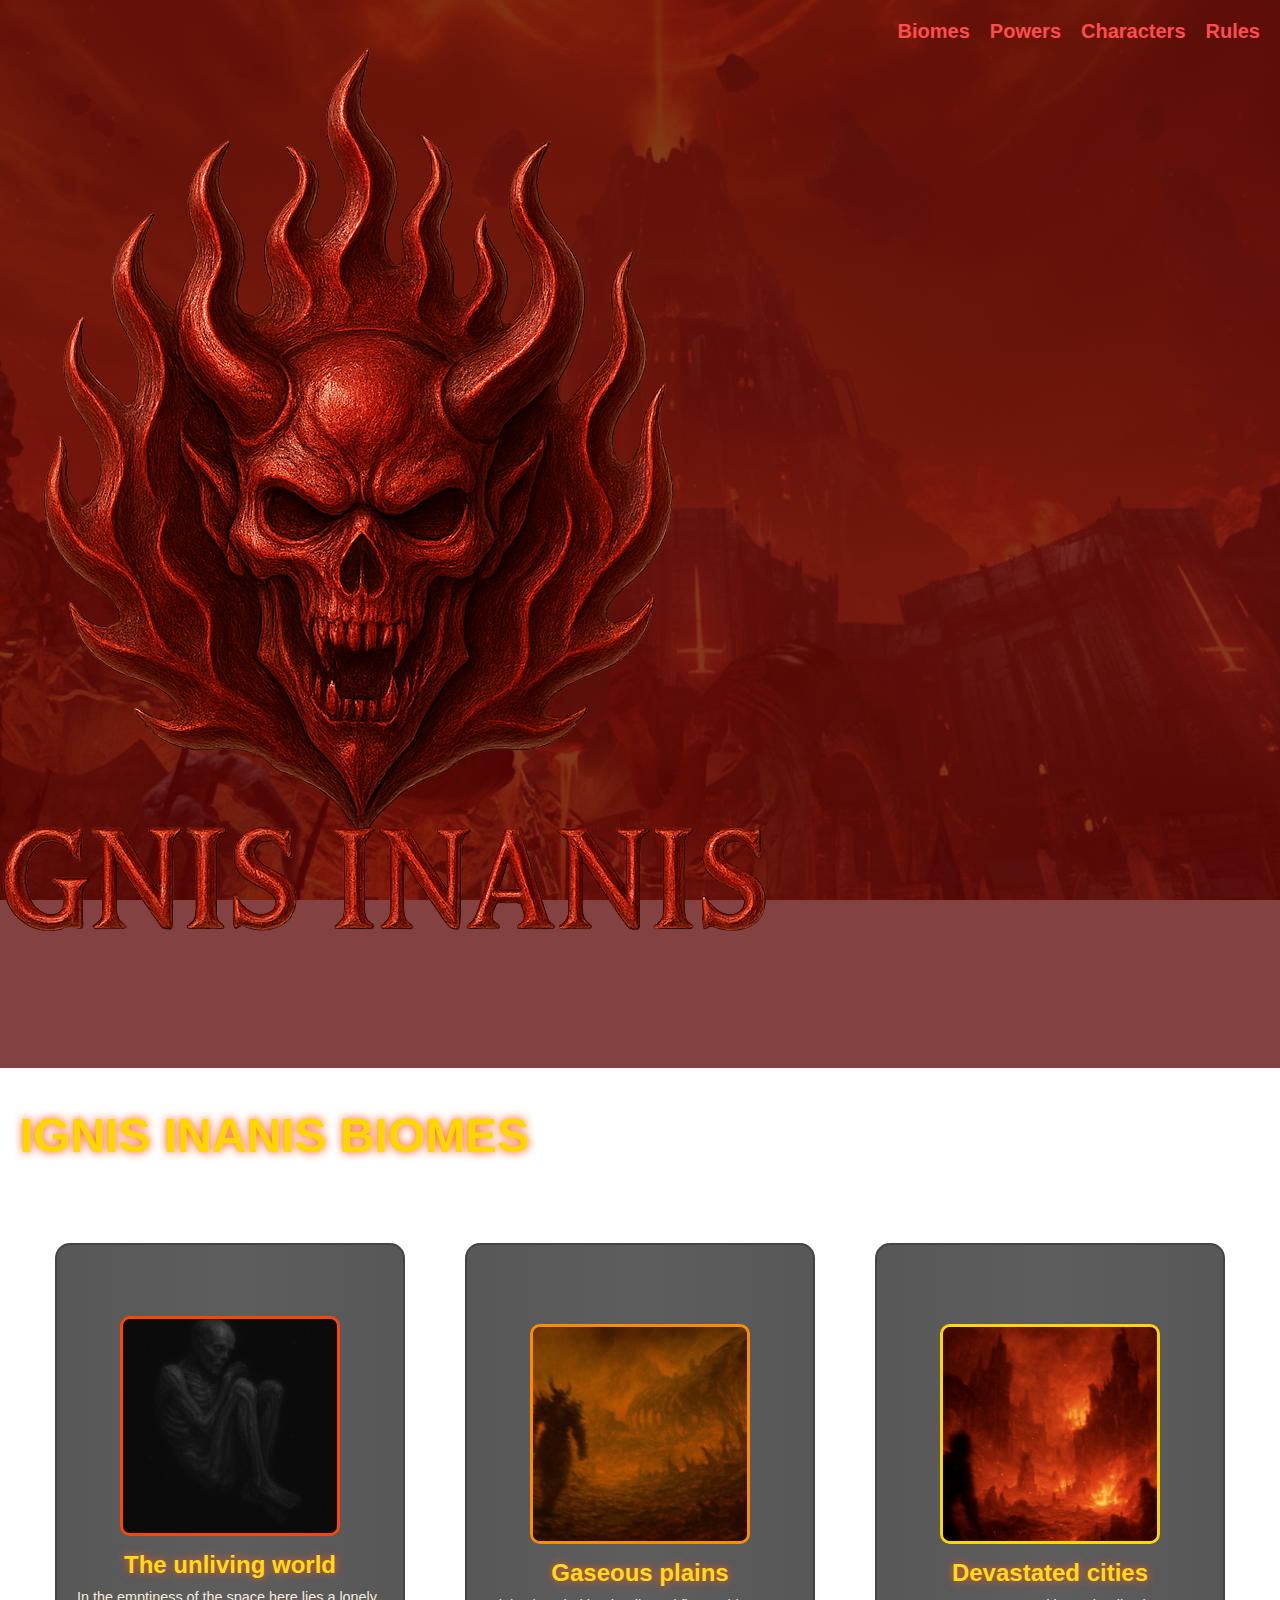
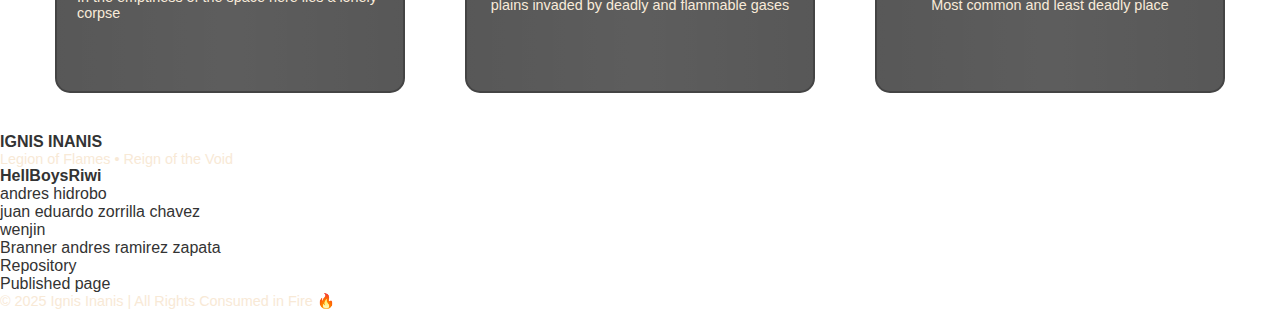
<file: biomes.html>
<!DOCTYPE html>
<html lang="en">
<head>
    <meta charset="UTF-8">
    <meta name="viewport" content="width=device-width, initial-scale=1.0">
    <link rel="stylesheet" href="css/biomes.css">
    <link rel="stylesheet" href="css/main.css">
    <link rel="stylesheet" href="css/style.css">
    <title>Biomes</title>
</head>
<body>
    <nav>
        <ul>
            <a href="index.html"><img class="logo" src="imagenes/ChatGPT Image 28 nov 2025, 16_14_10.png" alt="Ignis Inanis"></a>
            <li><a href="biomes.html">Biomes</a></li>
            <li><a href="powers.html">Powers</a></li>
            <li><a href="characters.html">Characters</a></li>
            <li><a href="rules.html">Rules</a></li>
        </ul>
    </nav>
    <header>
        <h1>IGNIS INANIS BIOMES</h1>
    </header>

    <div class="games-grid">
        <div class="game-card biome-card">
            <div class="biome-image hell-earth">
                <img src="imagenes/dead.jpeg" alt="Hell on Earth" class="capturas">
            </div>
            <h2>The unliving world</h2>
            <p>In the emptiness of the space here lies a lonely corpse</p>
        </div>

        <div class="game-card biome-card">
            <div class="biome-image mars-core">
                <img src="imagenes/green_hell.jpeg" alt="gas hell" class="capturas">
            </div>
            <h2>Gaseous plains</h2>
            <p>plains invaded by deadly and flammable gases</p>
        </div>

        <div class="game-card biome-card">
            <div class="biome-image urdak">
                <img src="imagenes/red_hell.jpeg" alt="hell" class="capturas">
            </div>
            <h2>Devastated cities</h2>
            <p>Most common and least deadly place </p>
        </div>
    </div>


    <footer class="infernal-footer">
    <div class="footer-content">
        <h3>IGNIS INANIS</h3>
        <p>Legion of Flames • Reign of the Void</p>
        <h4>HellBoysRiwi</h4>
        <ul class="footer-links">
            <li><a target="_blank"  href="https://github.com/AndresHidrobo">andres hidrobo</a></li>
            <li><a target="_blank"  href="https://github.com/HeroLeni">juan eduardo zorrilla chavez</a></li>
            <li><a target="_blank"  href="https://github.com/TzerK-LAST">wenjin</a></li>
            <li><a   target="_blank"    href="https://github.com/brannerXD">Branner andres ramirez zapata</a></li>
        </ul>
        <ul class="footer-links">
            <li><a target="_blank"  href="https://github.com/HellboysRIWI/planeta_infierno">Repository</a></li>
            <li><a target="_blank"  href="https://hellboysriwi.github.io/planeta_infierno/">Published page</a></li>
        </ul>
        <p class="footer-copy">© 2025 Ignis Inanis | All Rights Consumed in Fire 🔥</p>
    </div>
    </footer>
</body>
</html>
</file>
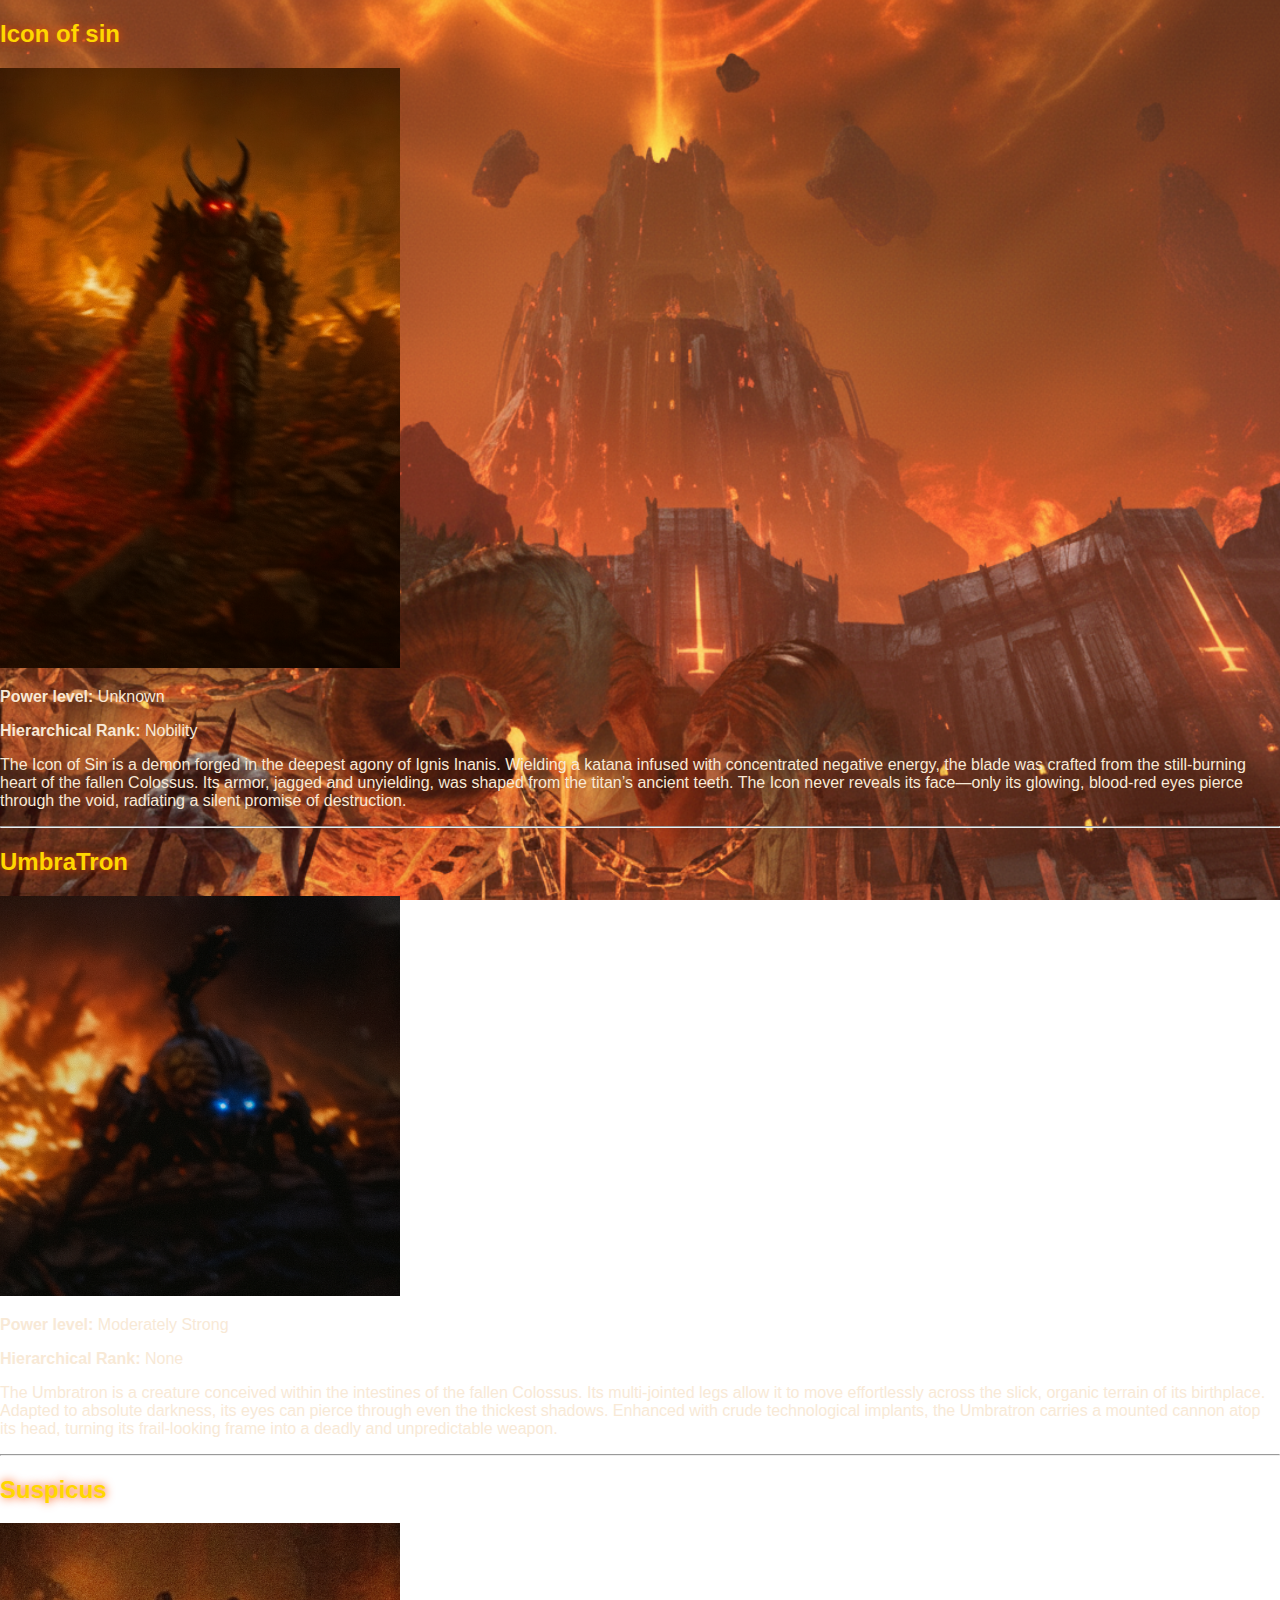
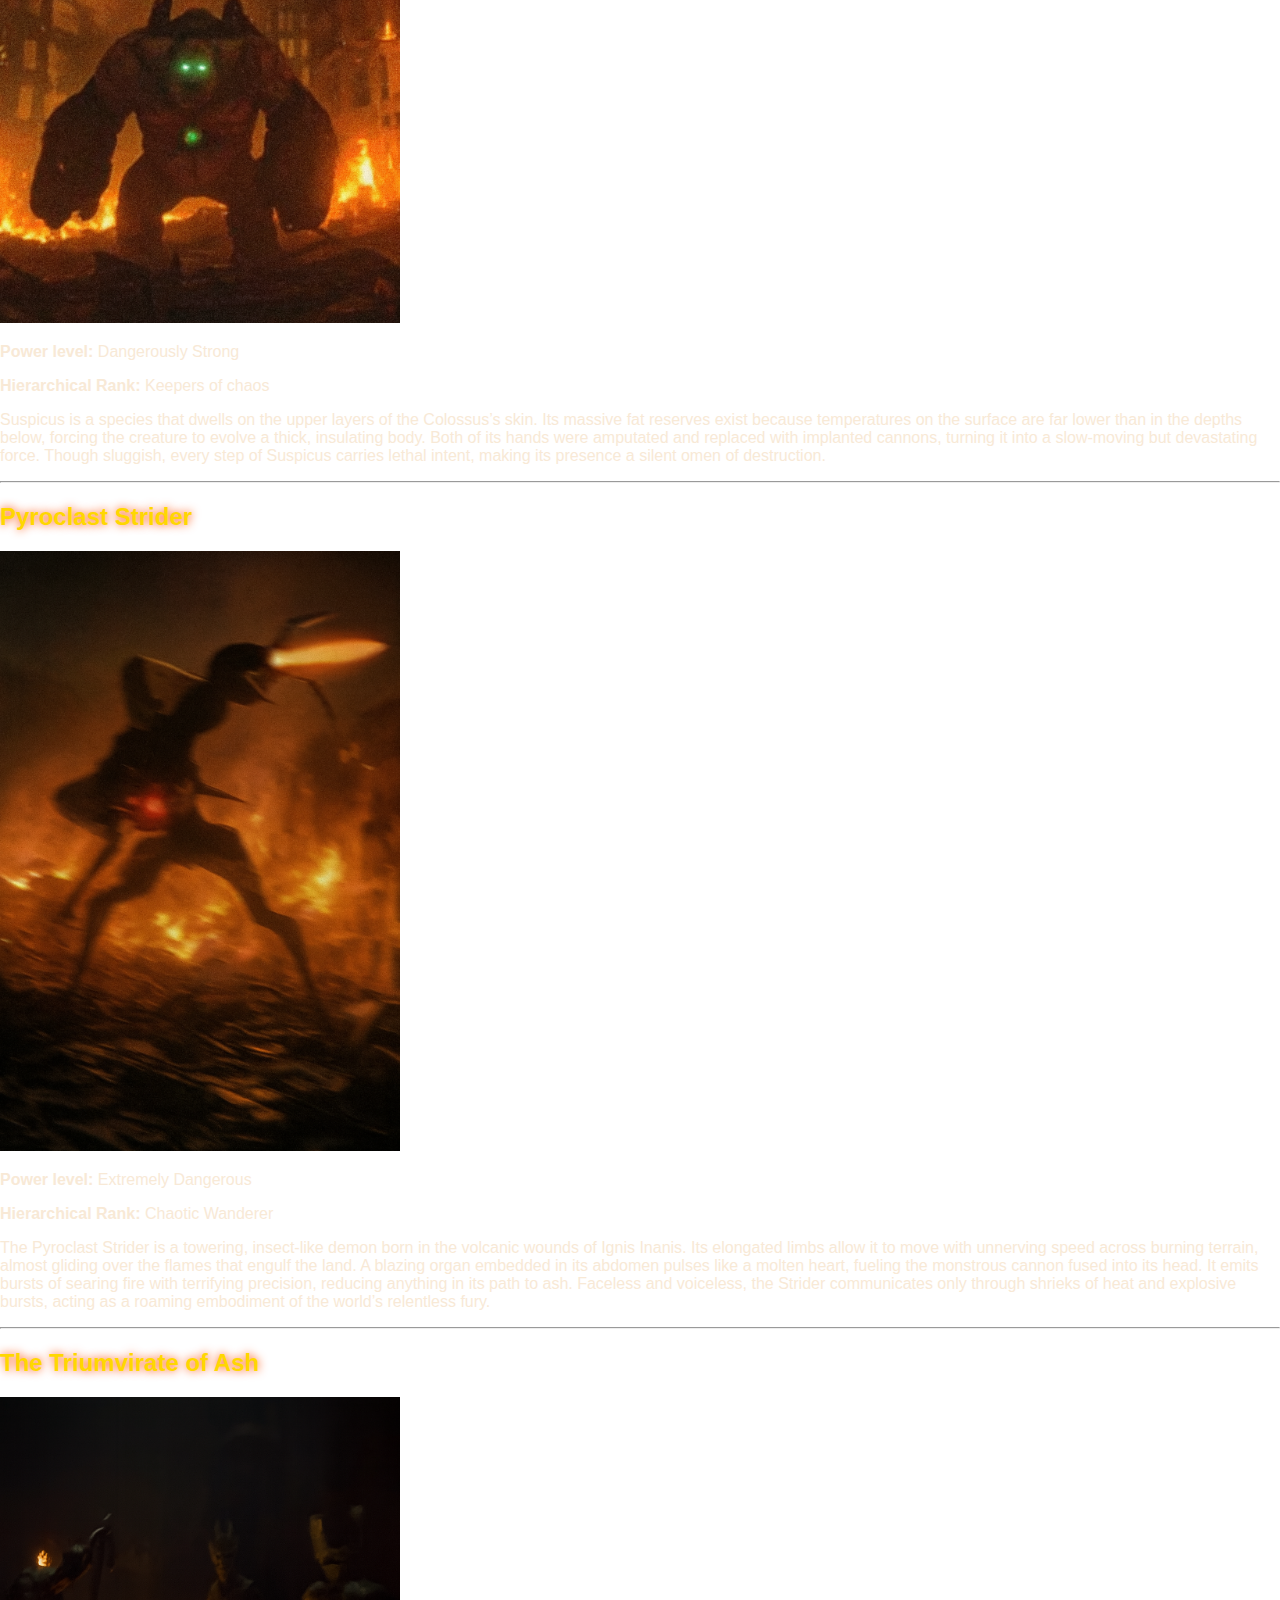
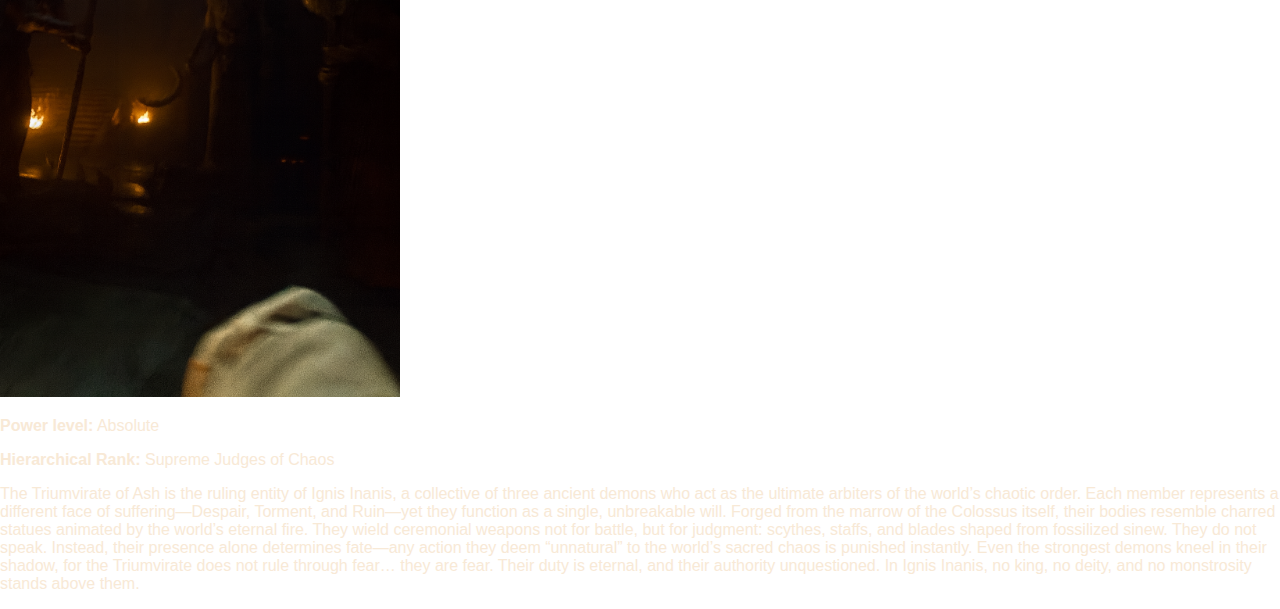
<file: characters.html>
<!DOCTYPE html>
<html lang="en">
<head>
    <meta charset="UTF-8">
    <meta name="viewport" content="width=device-width, initial-scale=1.0">
    <link rel="stylesheet" href="css/main.css">
    <title>Document</title>
</head>
<body>
    




<article class="character-card">
    <h2 class="character-name">Icon of sin</h2>
    <img src="imagenes/Icon of sin.png" alt="" width="400">
    <div class="character-info">
        <p><strong>Power level:</strong> Unknown</p>
        <p><strong>Hierarchical Rank:</strong> Nobility</p>
    </div>

    <p class="character-description">
    The Icon of Sin is a demon forged in the deepest agony of Ignis Inanis. Wielding a katana infused with concentrated negative energy, the blade was crafted from the still-burning heart of the fallen Colossus. Its armor, jagged and unyielding, was shaped from the titan’s ancient teeth. The Icon never reveals its face—only its glowing, blood-red eyes pierce through the void, radiating a silent promise of destruction.
    </p>
</article>

<hr> 

<article class="character-card">
    <h2 class="character-name">UmbraTron</h2>
    <img src="imagenes/aracnopolla.png" alt="" width="400">
    <div class="character-info">
        <p><strong>Power level:</strong> Moderately Strong</p>
        <p><strong>Hierarchical Rank:</strong> None</p>
    </div>

    <p class="character-description">
    The Umbratron is a creature conceived within the intestines of the fallen Colossus. Its multi-jointed legs allow it to move effortlessly across the slick, organic terrain of its birthplace. Adapted to absolute darkness, its eyes can pierce through even the thickest shadows. Enhanced with crude technological implants, the Umbratron carries a mounted cannon atop its head, turning its frail-looking frame into a deadly and unpredictable weapon.    </p>
</article>

<hr> 

<article class="character-card">
    <h2 class="character-name">Suspicus</h2>
    <img src="imagenes/Mancubus.png" alt="" width="400">
    <div class="character-info">
        <p><strong>Power level:</strong> Dangerously Strong</p>
        <p><strong>Hierarchical Rank:</strong> Keepers of chaos</p>
    </div>

    <p class="character-description">
    Suspicus is a species that dwells on the upper layers of the Colossus’s skin. Its massive fat reserves exist because temperatures on the surface are far lower than in the depths below, forcing the creature to evolve a thick, insulating body. Both of its hands were amputated and replaced with implanted cannons, turning it into a slow-moving but devastating force. Though sluggish, every step of Suspicus carries lethal intent, making its presence a silent omen of destruction.

<hr> 

<article class="character-card">
    <h2 class="character-name">Pyroclast Strider</h2>
    <img src="imagenes/angel.png" alt="" width="400">
    <div class="character-info">
        <p><strong>Power level:</strong> Extremely Dangerous</p>
        <p><strong>Hierarchical Rank:</strong> Chaotic Wanderer</p>
    </div>

    <p class="character-description">
    The Pyroclast Strider is a towering, insect-like demon born in the volcanic wounds of Ignis Inanis. Its elongated limbs allow it to move with unnerving speed across burning terrain, almost gliding over the flames that engulf the land. A blazing organ embedded in its abdomen pulses like a molten heart, fueling the monstrous cannon fused into its head.
    It emits bursts of searing fire with terrifying precision, reducing anything in its path to ash. Faceless and voiceless, the Strider communicates only through shrieks of heat and explosive bursts, acting as a roaming embodiment of the world’s relentless fury.</article>

<hr> 

<article class="character-card">
    <h2 class="character-name">The Triumvirate of Ash</h2>
    <img src="imagenes/sacerdotes.png" alt="" width="400">
    <div class="character-info">
        <p><strong>Power level:</strong> Absolute</p>
        <p><strong>Hierarchical Rank:</strong> Supreme Judges of Chaos</p>
    </div>
    The Triumvirate of Ash is the ruling entity of Ignis Inanis, a collective of three ancient demons who act as the ultimate arbiters of the world’s chaotic order. Each member represents a different face of suffering—Despair, Torment, and Ruin—yet they function as a single, unbreakable will.
    Forged from the marrow of the Colossus itself, their bodies resemble charred statues animated by the world’s eternal fire. They wield ceremonial weapons not for battle, but for judgment: scythes, staffs, and blades shaped from fossilized sinew.
    They do not speak. Instead, their presence alone determines fate—any action they deem “unnatural” to the world’s sacred chaos is punished instantly. Even the strongest demons kneel in their shadow, for the Triumvirate does not rule through fear… they are fear.
    Their duty is eternal, and their authority unquestioned. In Ignis Inanis, no king, no deity, and no monstrosity stands above them.
    <p class="character-description">

        </body>
</html>
</file>
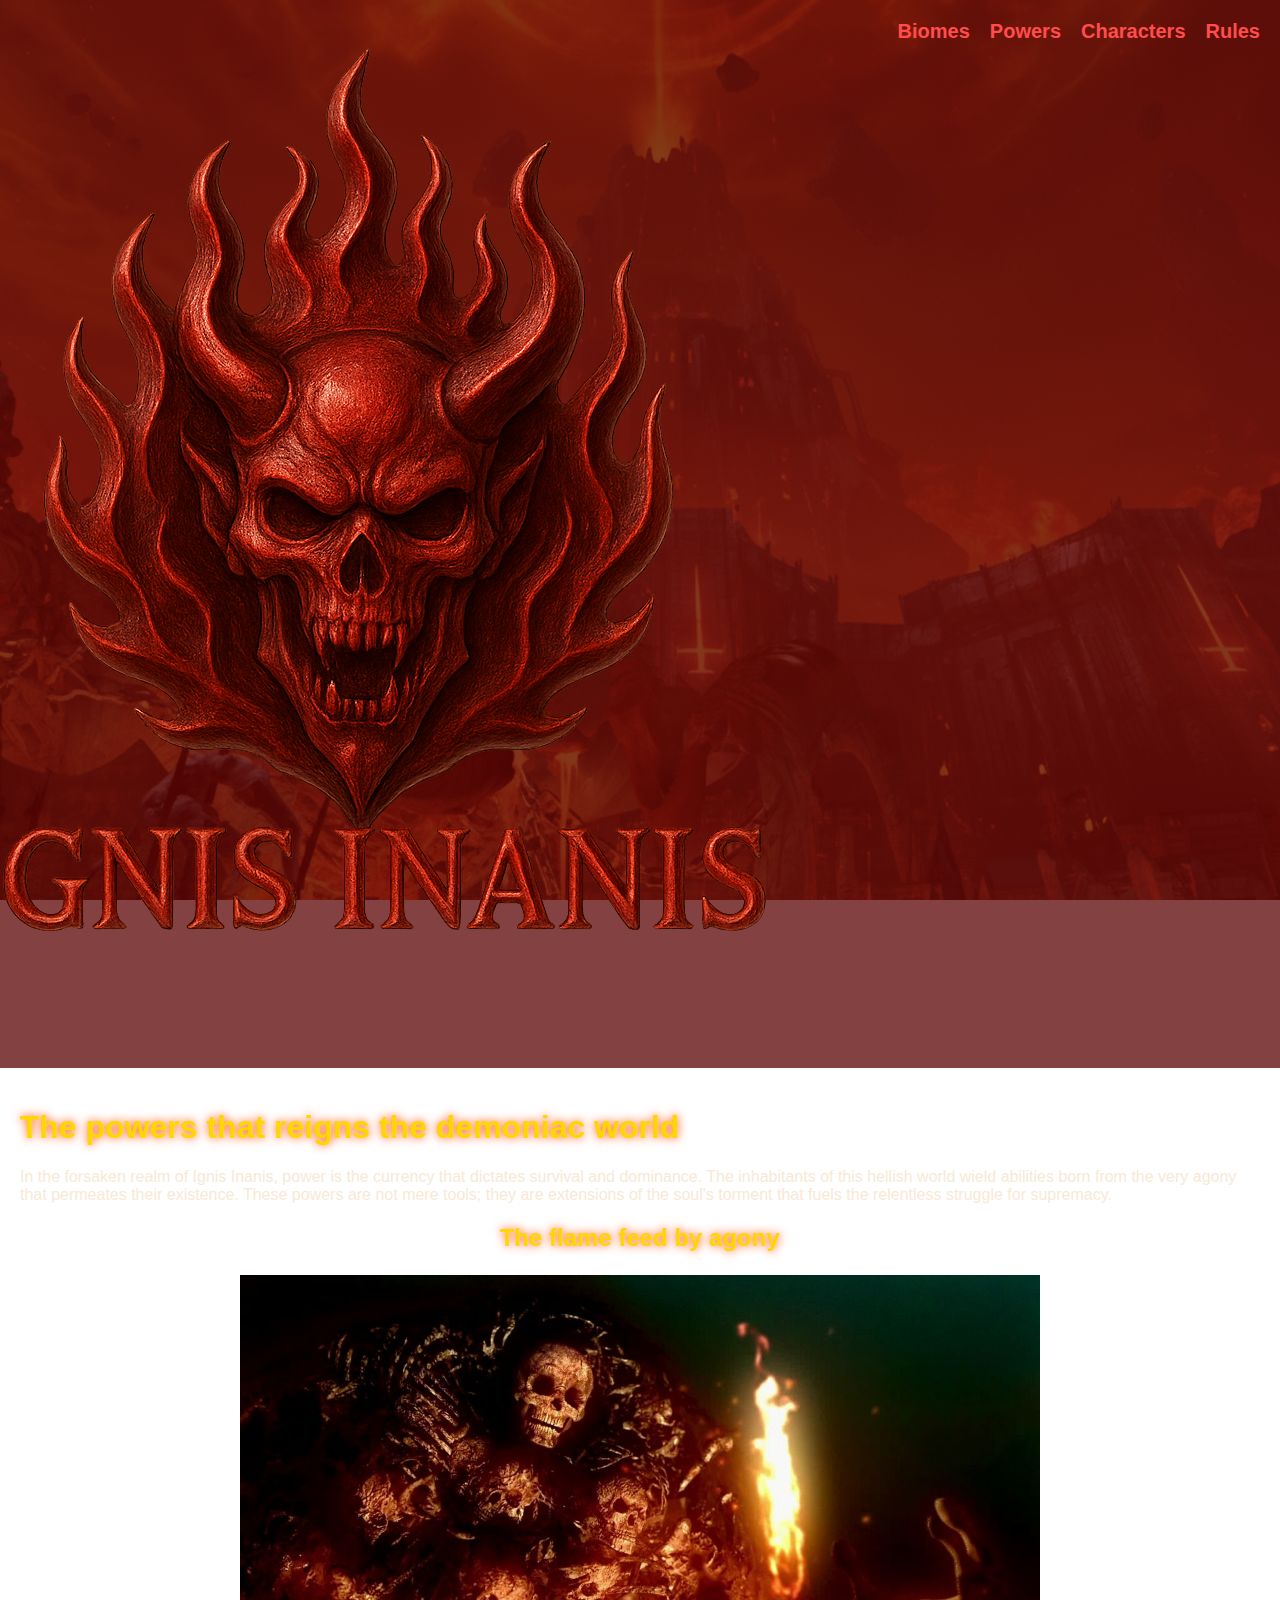
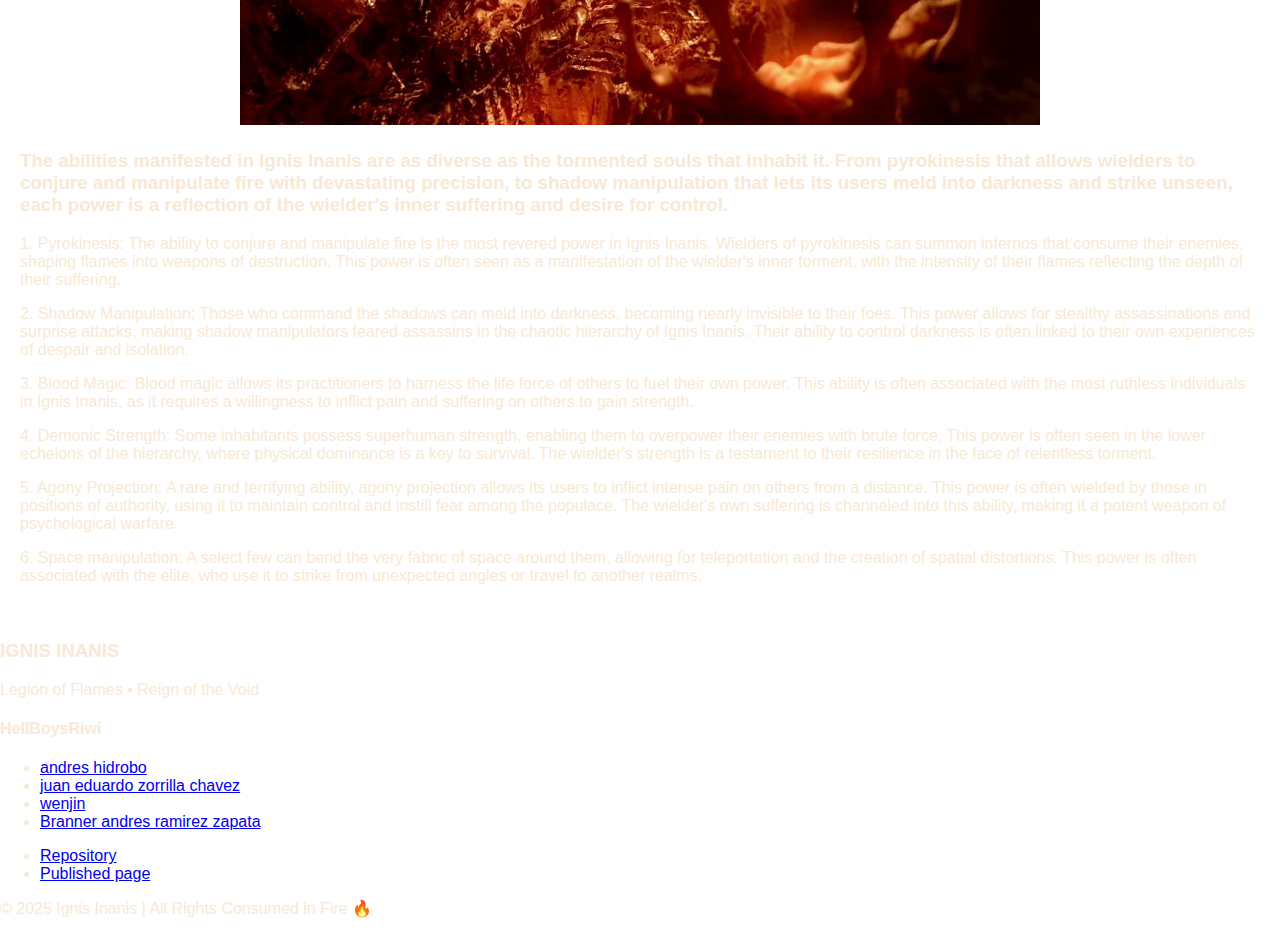
<file: powers.html>
<!DOCTYPE html>
<html lang="en">
<head>
    <meta charset="UTF-8">
    <meta name="viewport" content="width=device-width, initial-scale=1.0">
    <title>Powers IGNIS INANIS</title>
    <link rel="stylesheet" href="css/main.css">
    <link rel="stylesheet" href="css/style.css">
</head>

<body>
    <nav>
        <ul>
            <a href="index.html"><img class="logo" src="imagenes/ChatGPT Image 28 nov 2025, 16_14_10.png" alt="Ignis Inanis"></a>
            <li><a href="biomes.html">Biomes</a></li>
            <li><a href="powers.html">Powers</a></li>
            <li><a href="characters.html">Characters</a></li>
            <li><a href="rules.html">Rules</a></li>
        </ul>
    </nav>
    <main>
        <article style="padding: 20px;">
        <h1 class="set-titles-font">The powers that reigns the demoniac world</h1>
        <p class="set-text-font">
            In the forsaken realm of Ignis Inanis, power is the currency that dictates survival and dominance. The inhabitants of this hellish world wield abilities born from the very agony that permeates their existence. 
            These powers are not mere tools; they are extensions of the soul's torment that fuels the relentless struggle for supremacy.
        </p>
        <h2 style="text-align: center;">The flame feed by agony</h2>
        
        <table width="100%">
            <tr>
                <td style="text-align: center;">
                    <img src="imagenes/skeleton_flame.jpg" alt="" width="800">
                </td>
            </tr>
        </table>
        <h3 class="set-text-font">
            The abilities manifested in Ignis Inanis are as diverse as the tormented souls that inhabit it. From pyrokinesis that allows wielders to conjure and manipulate fire with devastating precision, to shadow manipulation that lets its users meld into darkness and strike unseen, each power is a reflection of the wielder's inner suffering and desire for control.
        </h3>
        <p class="set-text-font">
            1. Pyrokinesis: The ability to conjure and manipulate fire is the most revered power in Ignis Inanis. Wielders of pyrokinesis can summon infernos that consume their enemies, shaping flames into weapons of destruction. This power is often seen as a manifestation of the wielder's inner torment, with the intensity of their flames reflecting the depth of their suffering.
        </p>
        <p class="set-text-font">
            2. Shadow Manipulation: Those who command the shadows can meld into darkness, becoming nearly invisible to their foes. This power allows for stealthy assassinations and surprise attacks, making shadow manipulators feared assassins in the chaotic hierarchy of Ignis Inanis. Their ability to control darkness is often linked to their own experiences of despair and isolation.
        </p>
        <p class="set-text-font">
            3. Blood Magic: Blood magic allows its practitioners to harness the life force of others to fuel their own power. This ability is often associated with the most ruthless individuals in Ignis Inanis, as it requires a willingness to inflict pain and suffering on others to gain strength.
        </p>
        <p class="set-text-font">
            4. Demonic Strength: Some inhabitants possess superhuman strength, enabling them to overpower their enemies with brute force. This power is often seen in the lower echelons of the hierarchy, where physical dominance is a key to survival. The wielder's strength is a testament to their resilience in the face of relentless torment.
        </p>
        <p class="set-text-font">
            5. Agony Projection: A rare and terrifying ability, agony projection allows its users to inflict intense pain on others from a distance. This power is often wielded by those in positions of authority, using it to maintain control and instill fear among the populace. The wielder's own suffering is channeled into this ability, making it a potent weapon of psychological warfare.
        </p>
        <p>
            6. Space manipulation: A select few can bend the very fabric of space around them, allowing for teleportation and the creation of spatial distortions. This power is often associated with the elite, who use it to strike from unexpected angles or travel to another realms.
        </p>
        </article>  
    </main>
    <footer class="infernal-footer">
    <div class="footer-content">
        <h3>IGNIS INANIS</h3>
        <p>Legion of Flames • Reign of the Void</p>
        <h4>HellBoysRiwi</h4>
        <ul class="footer-links">
            <li><a target="_blank"  href="https://github.com/AndresHidrobo">andres hidrobo</a></li>
            <li><a target="_blank"  href="https://github.com/HeroLeni">juan eduardo zorrilla chavez</a></li>
            <li><a target="_blank"  href="https://github.com/TzerK-LAST">wenjin</a></li>
            <li><a   target="_blank"    href="https://github.com/brannerXD">Branner andres ramirez zapata</a></li>
        </ul>
        <ul class="footer-links">
            <li><a target="_blank"  href="https://github.com/HellboysRIWI/planeta_infierno">Repository</a></li>
            <li><a target="_blank"  href="https://hellboysriwi.github.io/planeta_infierno/">Published page</a></li>
        </ul>

        <p class="footer-copy">© 2025 Ignis Inanis | All Rights Consumed in Fire 🔥</p>
    </div>
    </footer>
</body>
</html>
</file>
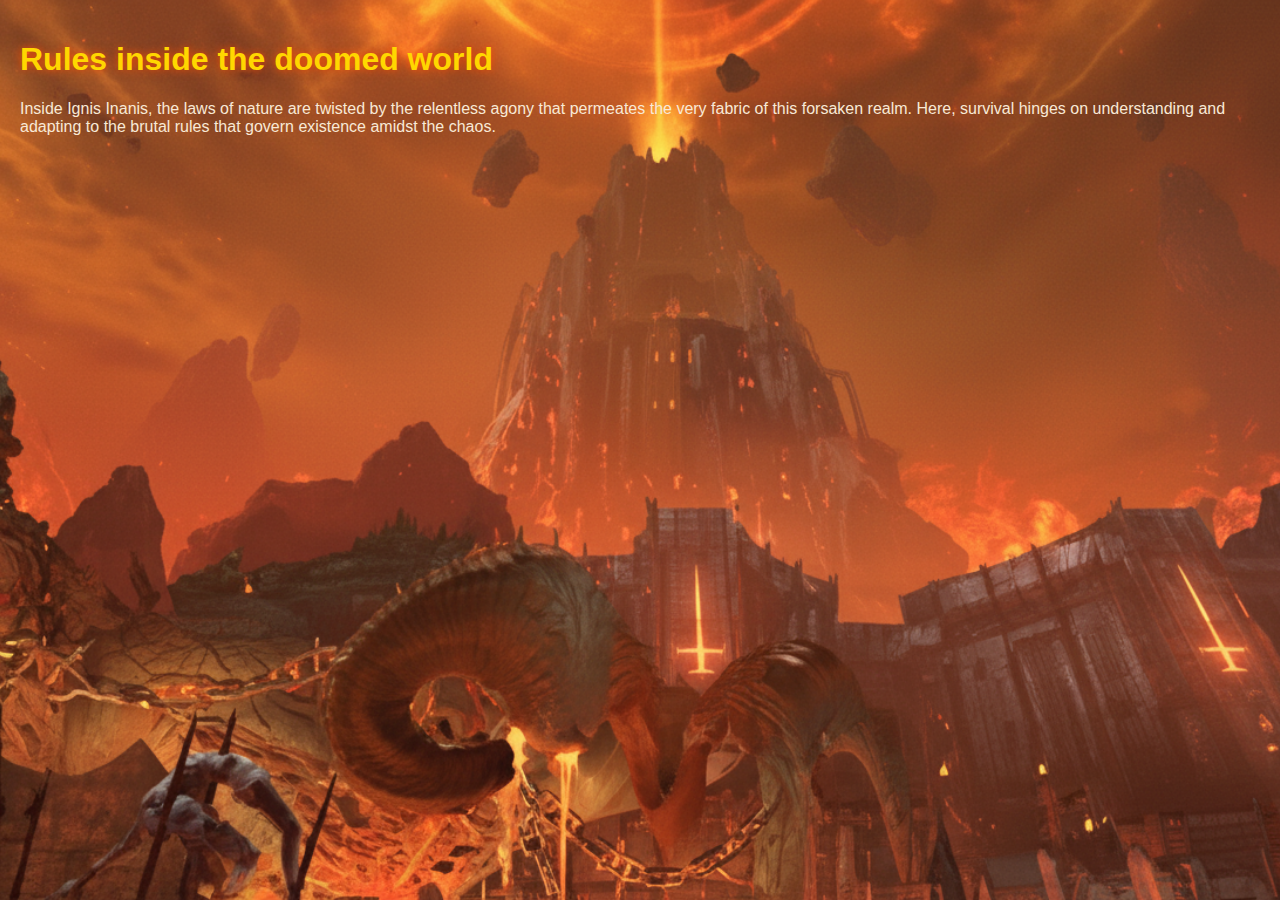
<file: rules.html>
<!DOCTYPE html>
<html lang="en">
<head>
    <meta charset="UTF-8">
    <meta name="viewport" content="width=device-width, initial-scale=1.0">
    <title>Rules in IGNIS INANIS</title>
    <link rel="stylesheet" href="css/main.css">
</head>
<body>
    <header>
    <article style="padding: 20px;">
    <h1 class="set-titles-font">Rules inside the doomed world</h1>
    <p class="set-text-font">
        Inside Ignis Inanis, the laws of nature are twisted by the relentless agony that permeates the very fabric of this forsaken realm. Here, survival hinges on understanding and adapting to the brutal rules that govern existence amidst the chaos.
    </p>
    <p class="set-text-font">
        
    </p>
    </article>
    <article style="padding: 20px;" >

    <article>
    </article>
    </header>
</body>
</html>
</file>
<file: css/biomes.css>
* {
    margin: 0;
    padding: 0;
    box-sizing: border-box;
    font-family: 'Poppins', sans-serif;
    font-size: 16px;
    color: #333;
    text-decoration: none;
}

body {
    background: linear-gradient(45deg, #1a0000, #4a0000, #8b0000, #4a0000, #1a0000);
    background-size: 400% 400%;
    animation: gradientAnimation 15s ease infinite;
    min-height: 100vh;
}

@keyframes gradientAnimation {
    0% {
        background-position: 0% 50%;
    }
    50% {
        background-position: 100% 50%;
    }
    100% {
        background-position: 0% 50%;
    }
}

h1 {
    margin-top: 20px;
    margin-bottom: 20px;
    text-align: center;
    color: #fff;
    font-size: 3rem;
    text-shadow: 0 0 10px #ff0000, 0 0 20px #ff0000;
    animation: glowPulse 2s ease-in-out infinite;
}

@keyframes glowPulse {
    0%, 100% {
        text-shadow: 0 0 10px #ff0000, 0 0 20px #ff0000;
    }
    50% {
        text-shadow: 0 0 20px #ff0000, 0 0 40px #ff0000, 0 0 60px #ff0000;
    }
}

h2 {
    font-size: 1.5rem;
    color: #fff;
    margin: 15px 0 10px 0;
}

p {
    color: #ddd;
    font-size: 0.9rem;
}

.games-grid {
    display: grid;
    grid-template-columns: repeat(auto-fit, minmax(300px, 1fr));
    gap: 30px;
    padding: 40px;
    justify-items: center;
}

.game-card {
    display: flex;
    flex-direction: column;
    align-items: center;
    justify-content: center;
    max-width: 350px;
    width: 100%;
    height: 450px;
    border: 2px solid #444;
    border-radius: 15px;
    padding: 20px;
    background: rgba(30, 30, 30, 0.8);
    transition: transform 0.3s ease, box-shadow 0.3s ease;
    position: relative;
    overflow: hidden;
}

.biome-card::before {
    content: '';
    position: absolute;
    top: -50%;
    left: -50%;
    width: 200%;
    height: 200%;
    background: linear-gradient(45deg, transparent, rgba(255, 255, 255, 0.1), transparent);
    transform: rotate(45deg);
    animation: shine 3s infinite;
}

@keyframes shine {
    0% {
        top: -50%;
        left: -50%;
    }
    100% {
        top: 150%;
        left: 150%;
    }
}

.biome-card:hover {
    transform: translateY(-10px) scale(1.05);
    box-shadow: 0 15px 40px rgba(255, 0, 0, 0.6);
}

.biome-image {
    width: 220px;
    height: 220px;
    border-radius: 10px;
    overflow: hidden;
    position: relative;
    border: 3px solid #666;
    transition: border-color 0.3s ease;
}

.biome-card:hover .biome-image {
    animation: imagePulse 1s ease-in-out;
}

@keyframes imagePulse {
    0%, 100% {
        transform: scale(1);
    }
    50% {
        transform: scale(1.1);
    }
}

.capturas {
    height: 100%;
    width: 100%;
    object-fit: cover;
    transition: filter 0.3s ease;
}

.biome-card:hover .capturas {
    filter: brightness(1.2) contrast(1.1);
}

.hell-earth {
    border-color: #ff4500;
    animation: hellGlow 2s ease-in-out infinite;
}

@keyframes hellGlow {
    0%, 100% {
        box-shadow: 0 0 10px #ff4500;
    }
    50% {
        box-shadow: 0 0 30px #ff4500, 0 0 40px #ff0000;
    }
}

.mars-core {
    border-color: #ff8c00;
    animation: marsGlow 2s ease-in-out infinite;
}

@keyframes marsGlow {
    0%, 100% {
        box-shadow: 0 0 10px #ff8c00;
    }
    50% {
        box-shadow: 0 0 30px #ff8c00, 0 0 40px #ffa500;
    }
}

.urdak {
    border-color: #ffd700;
    animation: urdakGlow 2s ease-in-out infinite;
}

@keyframes urdakGlow {
    0%, 100% {
        box-shadow: 0 0 10px #ffd700;
    }
    50% {
        box-shadow: 0 0 30px #ffd700, 0 0 40px #ffff00;
    }
}
</file>
<file: css/main.css>
body {
    margin: 0;
    background-image: url("../imagenes/Gemini_Generated_Image_v6xk3rv6xk3rv6xk.png");
    background-repeat: no-repeat;
    background-size: cover;
    background-position: center;
    background-attachment: fixed;
    font-family: "Impact", "Arial Black", sans-serif;
    color: #F8E9D6; /* Texto principal hueso */
}

/* Títulos con poder */
h1, h2 {
    color: #FFD700; /* Dorado fuerte */
    text-shadow: 0 0 10px #FF4D00;
}

/* Texto */
p {
    color: #F8E9D6; /* Legible pero temático */
}

/* Botones Search */
.search-button {
    background-color: #39FF14;
    color: #2A003A;
    border-radius: 6px;
    padding: 8px 12px;
    font-weight: bold;
}
</file>
<file: css/style.css>
/* Menú infernal sin negro puro */
nav ul {
    list-style: none;
    margin: 0;
    padding: 20px;
    display: flex;
    gap: 20px;
    justify-content: flex-end;
    background: rgba(90, 1, 1, 0.75); /* Rojo oscuro transparente */
}

/* Links rojos infernales */
nav ul li a {
    color: #FF4D4D;
    text-decoration: none;
    font-size: 20px;
    font-weight: bold;
    transition: 0.2s;
}

nav ul li a:hover {
    color: #FFD700;
    text-shadow: 0 0 10px #FF4D00;
    transform: scale(1.1);
}
header{
    display: flex;
    padding: 20px;
}
</file>
